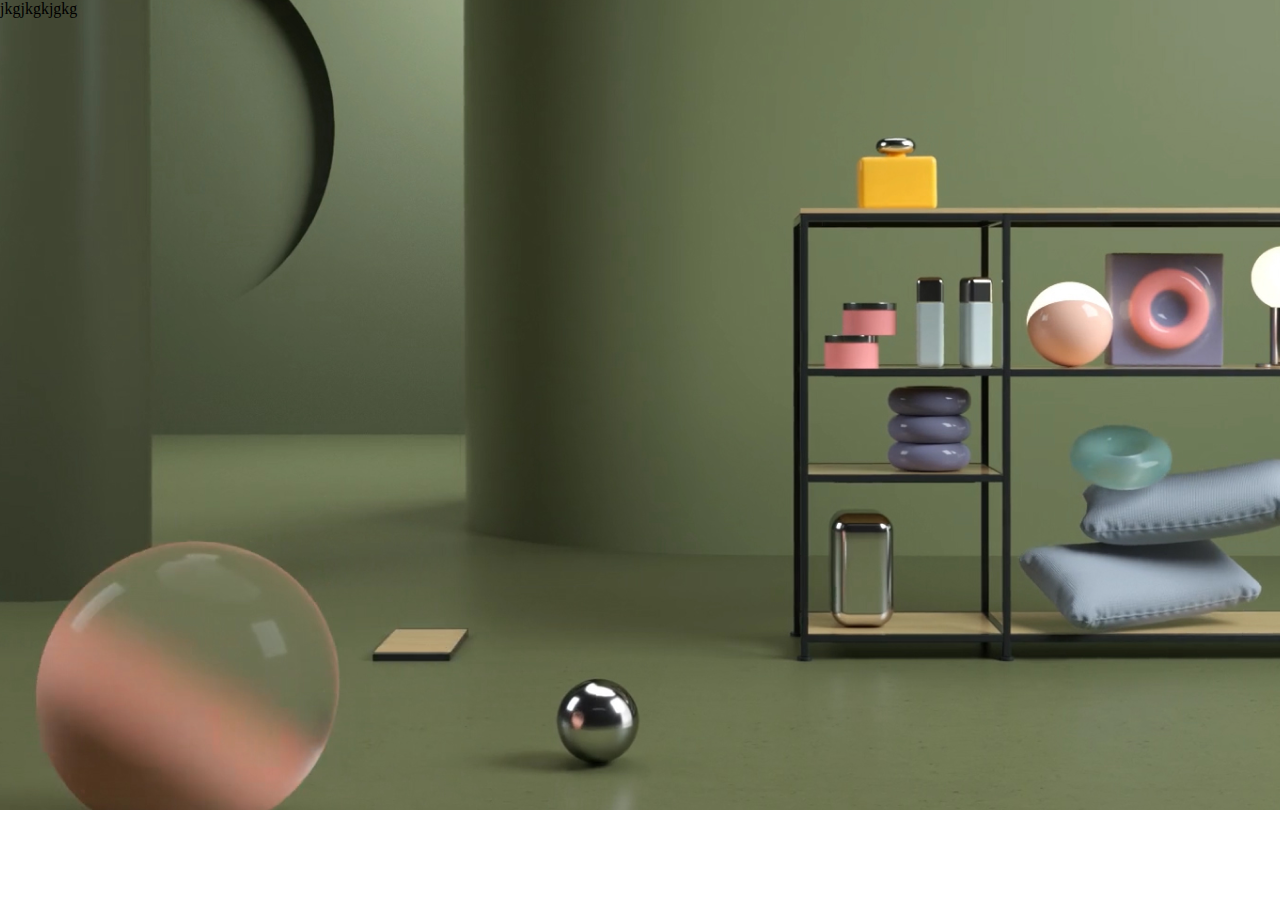
<file: flex_maket/index.html>
<!DOCTYPE html>
<html lang="en">
<head>
    <meta charset="UTF-8">
    <meta name="viewport" content="width=device-width, initial-scale=1.0">
    <link rel="stylesheet" href="style.css">
    <title>Easy figma maket</title>
</head>
<body>
    <div class="container">
        <div class="header">
            <div class="navbar">jkgjkgkjgkg</div>
            <div class="header_info"></div>
        </div>
        <div class="main"></div>
        <div class="footer"></div>
    </div>
</body>
</html>
</file>
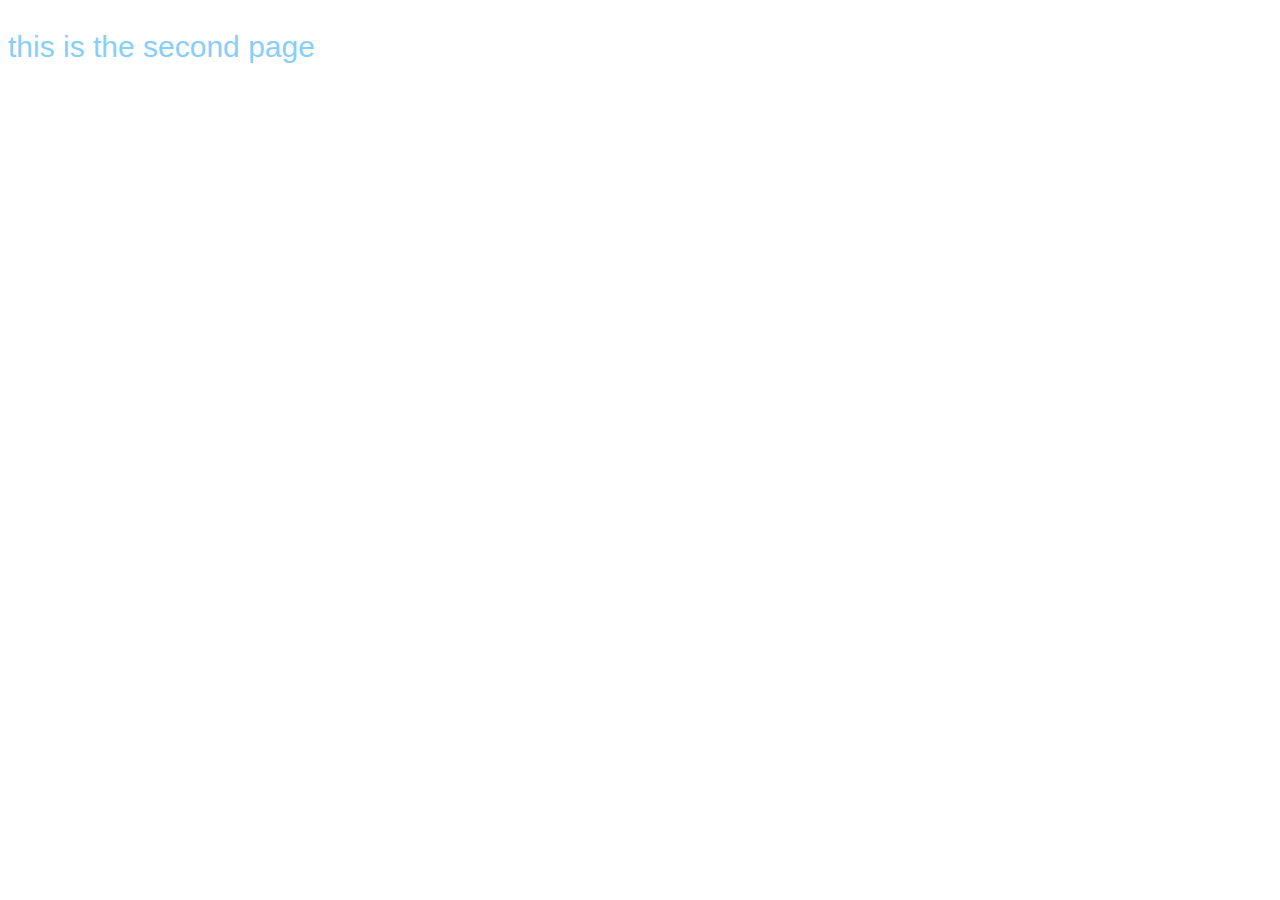
<file: html2.html>
<!DOCTYPE html>
<html lang="en">
<head>
    <meta charset="UTF-8">
    <meta name="viewport" content="width=device-width, initial-scale=1.0">
    <link rel="stylesheet" href="style2.css">
    <title>Document</title>
</head>
<body>
    <div>
        <p class="paragraph">this is the second page</p>
    </div>
</body>
</html>
</file>
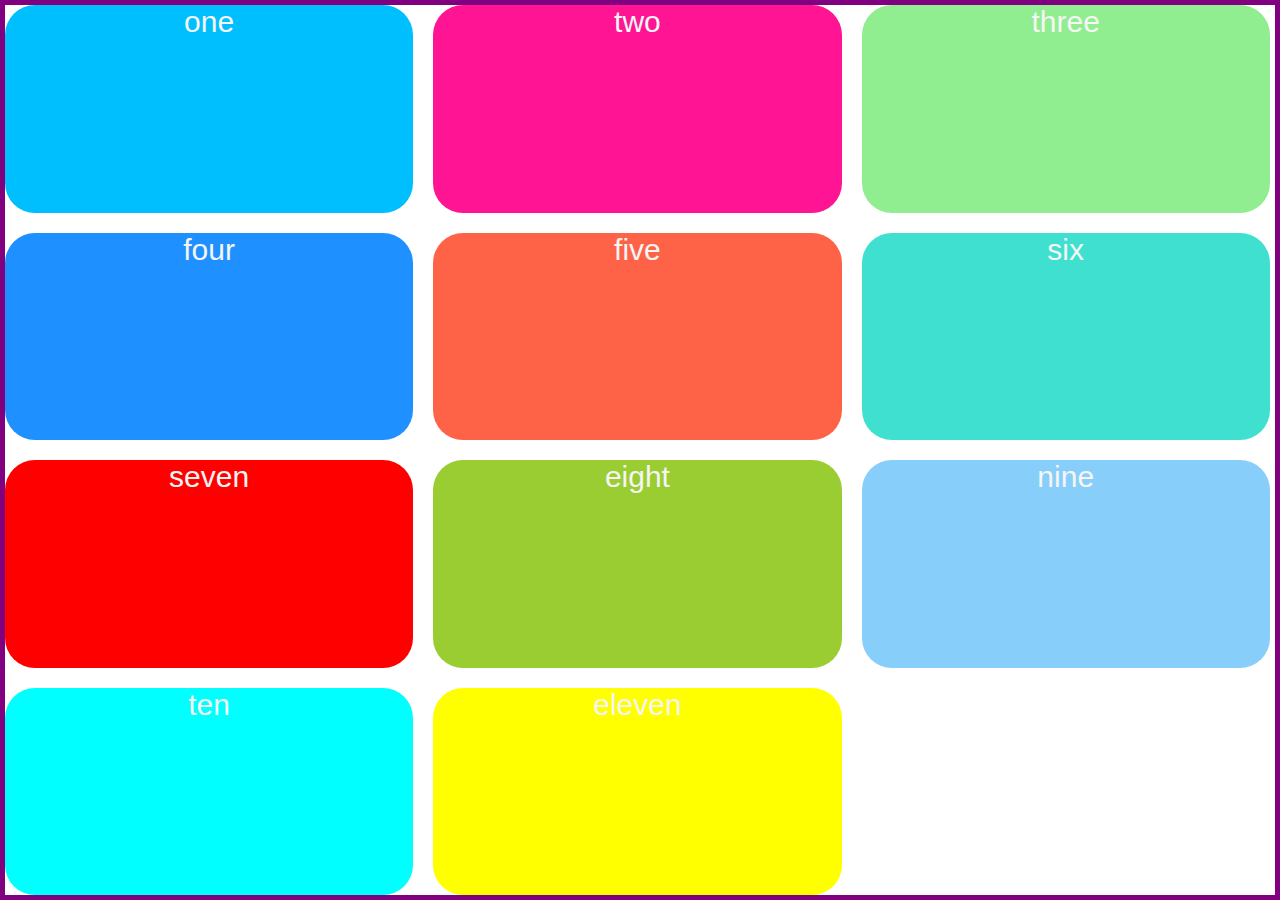
<file: flex/flex.html>
<!DOCTYPE html>
<html lang="en">
<head>
    <meta charset="UTF-8">
    <meta name="viewport" content="width=device-width, initial-scale=1.0">
    <link rel="stylesheet" href="flex.css">
    <title>Document</title>
</head>
<body>
    <div class="container">
        <div>one</div>
        <div>two</div>
        <div>three</div>
        <div>four</div>
        <div>five</div>
        <div>six</div>
        <div>seven</div>
        <div>eight</div>
        <div>nine</div>
        <div>ten</div>
        <div>eleven</div>
    </div>
</body>
</html>
</file>
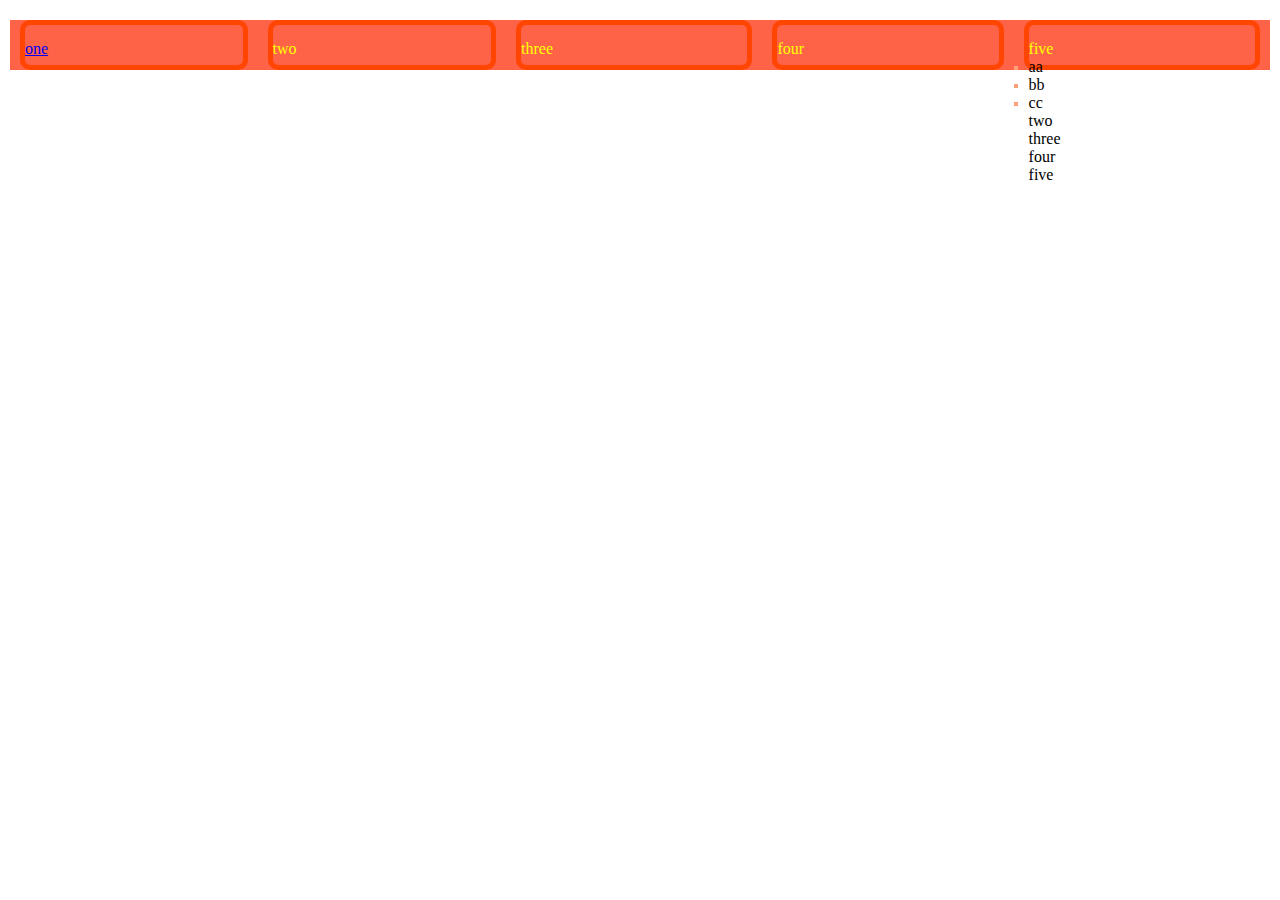
<file: indexfolder/htmlCss.html>
<!DOCTYPE html>
<html lang="en">
<head>
    <meta charset="UTF-8">
    <meta name="viewport" content="width=device-width, initial-scale=1.0">
    <link rel="stylesheet" href="style.css">
    <title>Document</title>
</head>
<style>
    *{
        padding:0;
        margin: 0;
        box-sizing: border-box;
    }
    .one{
        background-color: tomato;
        display:flex;
        margin-left:10px;
        margin-right:10px;
        margin-top:20px;
        height:50px
    }
    .one div{
       flex-grow: 1;
       padding-top:15px;
       border:5px solid orangered;
       border-radius: 10px;
       margin-left:10px;
       margin-right:10px

    }
    .one div p{
        justify-content: center;
        color:yellow
    }
    ul ::marker{
        font-size: 15px;
        color:lightsalmon
    }
</style>
<body>
   <div class="one">
    <div>
        <p><a href="../html2.html" target="_blank">one</a></p>
    </div>
    <div>
        <p>two</p>
    </div>
    <div>
        <p>three</p>
    </div>
    <div>
        <p>four</p>
    </div>
    <div>
        <p>five</p>
        <ul style="list-style-type: square; ">
            <li>aa</li>
            <li>bb</li>
            <li>cc</li>
        <ul>two</ul>
        <ul>three</ul>
        <ul>four</ul>
        <ul>five</ul>
        </ol>
    </div>
   </div>
    
</body>
</html>
</file>
<file: flex_maket/style.css>
*{
    margin: 0px;
    padding: 0px;
    box-sizing: border-box;
}



.container{
    background-image: url(images/Slider.png);
    background-repeat: no-repeat;
    height:811px
}
</file>
<file: style2.css>
.paragraph{
    font-size: 30px;
    font-family: 'Gill Sans', 'Gill Sans MT', Calibri, 'Trebuchet MS', sans-serif;
    color:lightskyblue
}
</file>
<file: flex/flex.css>
*{
    margin:0;
    padding:0;
    box-sizing:border-box
}

.container{
    border:purple 5px solid;
    display:flex;
    flex-wrap: wrap;
    min-height: 100vh;
    /*padding:5px*/
    gap:20px
    

  

}

.container div{
    font-size: 30px;
    font-family: Cambria, Cochin, Georgia, Times, 'Times New Roman', serif;
    color:whitesmoke;
    text-align: center;
    border-radius: 30px;
    font-family: 'Lucida Sans', 'Lucida Sans Regular', 'Lucida Grande', 'Lucida Sans Unicode', Geneva, Verdana, sans-serif;
    width:calc(33.33% - 15px);
    /*margin:5px*/

    
    
}

.container div:nth-child(1){
    background-color: deepskyblue;
  
}

.container div:nth-child(2){
    background-color: deeppink;
}

.container div:nth-child(3){
    background-color: lightgreen;
}

.container div:nth-child(4){
    background-color: dodgerblue;
}

.container div:nth-child(5){
    background-color: tomato;
}

.container div:nth-child(6){
    background-color: turquoise;
}

.container div:nth-child(7){
    background-color: red;
}

.container div:nth-child(8){
    background-color: yellowgreen;
}

.container div:nth-child(9){
    background-color: lightskyblue;
}
.container div:nth-child(10){
    background-color: aqua;
}
.container div:nth-child(11){
    background-color: yellow;
}
@media screen and (max-width:800px){
    .container{
        flex-direction: column;
      
        
    }
    .container div{
           color: purple;
           min-width: 100%;}

}
</file>
<file: indexfolder/style.css>

</file>
